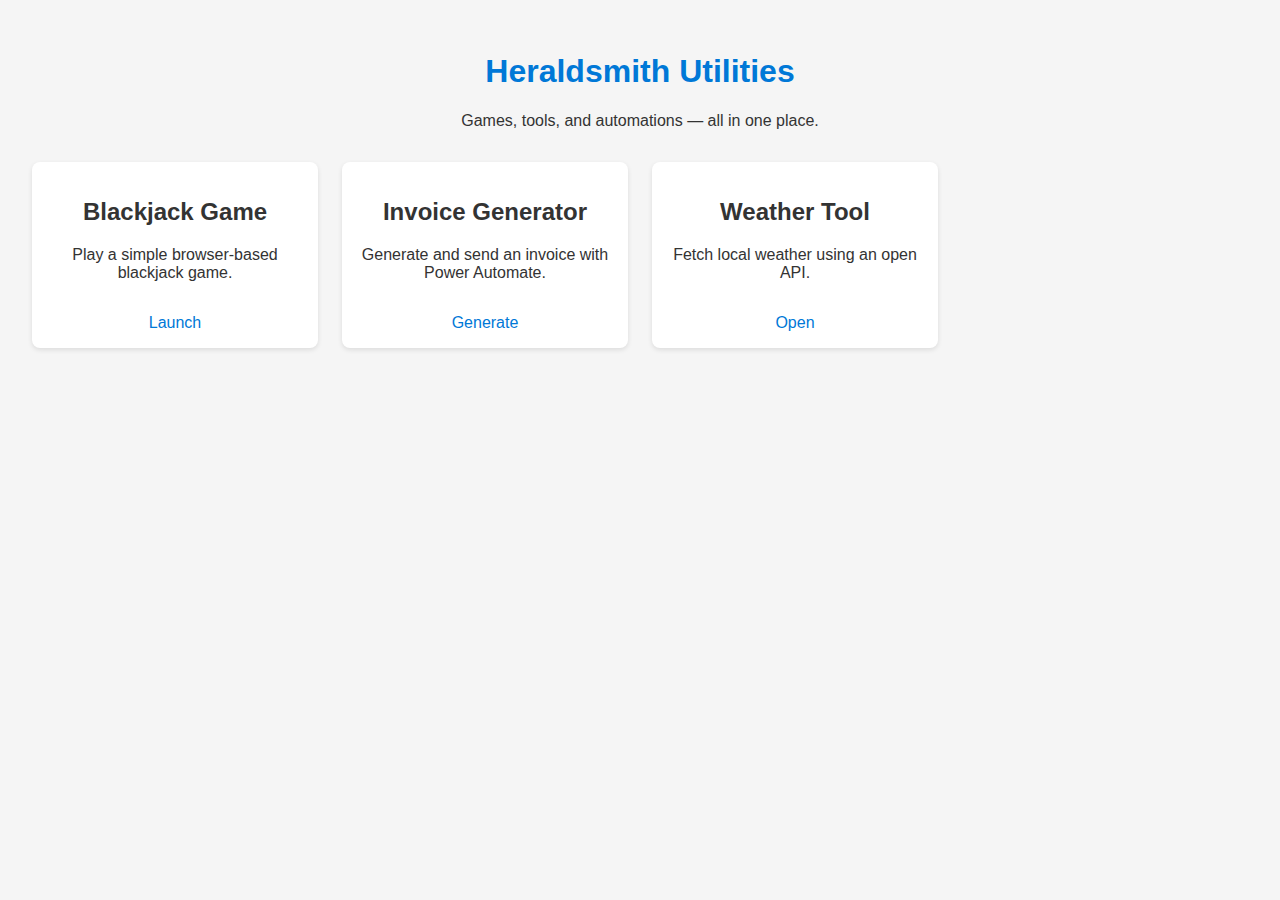
<file: index.html>
<!DOCTYPE html>
<html lang="en">
<head>
  <meta charset="UTF-8" />
  <meta name="viewport" content="width=device-width, initial-scale=1.0" />
  <title>Heraldsmith Utilities</title>
  <style>
    body {
      font-family: sans-serif;
      margin: 0;
      padding: 2rem;
      background: #f5f5f5;
      color: #333;
    }
    header {
      text-align: center;
      margin-bottom: 2rem;
    }
    h1 {
      color: #0078d7;
    }
    .card-grid {
      display: grid;
      gap: 1.5rem;
      grid-template-columns: repeat(auto-fill, minmax(250px, 1fr));
    }
    .card {
      background: white;
      padding: 1rem;
      border-radius: 8px;
      box-shadow: 0 2px 5px rgba(0,0,0,0.1);
      text-align: center;
    }
    .card a {
      display: inline-block;
      margin-top: 1rem;
      color: #0078d7;
      text-decoration: none;
    }
  </style>
</head>
<body>
  <header>
    <h1>Heraldsmith Utilities</h1>
    <p>Games, tools, and automations — all in one place.</p>
  </header>

  <section class="card-grid">
    <div class="card">
      <h2>Blackjack Game</h2>
      <p>Play a simple browser-based blackjack game.</p>
      <a href="games/blackjack.html">Launch</a>
    </div>
    <div class="card">
      <h2>Invoice Generator</h2>
      <p>Generate and send an invoice with Power Automate.</p>
      <a href="#" onclick="triggerInvoiceFlow()">Generate</a>
    </div>
    <div class="card">
      <h2>Weather Tool</h2>
      <p>Fetch local weather using an open API.</p>
      <a href="tools/weather.html">Open</a>
    </div>
  </section>

  <script>
    // Example Power Automate HTTP trigger
    function triggerInvoiceFlow() {
      fetch('https://prod-xx.westus.logic.azure.com:443/workflows/your-flow-id-here?api-version=2016-10-01&sp=...&sv=...&sig=...')
        .then(res => {
          if (res.ok) alert("Invoice sent!");
          else alert("Flow failed.");
        })
        .catch(() => alert("Could not contact the flow."));
    }
  </script>
</body>
</html>
</file>
